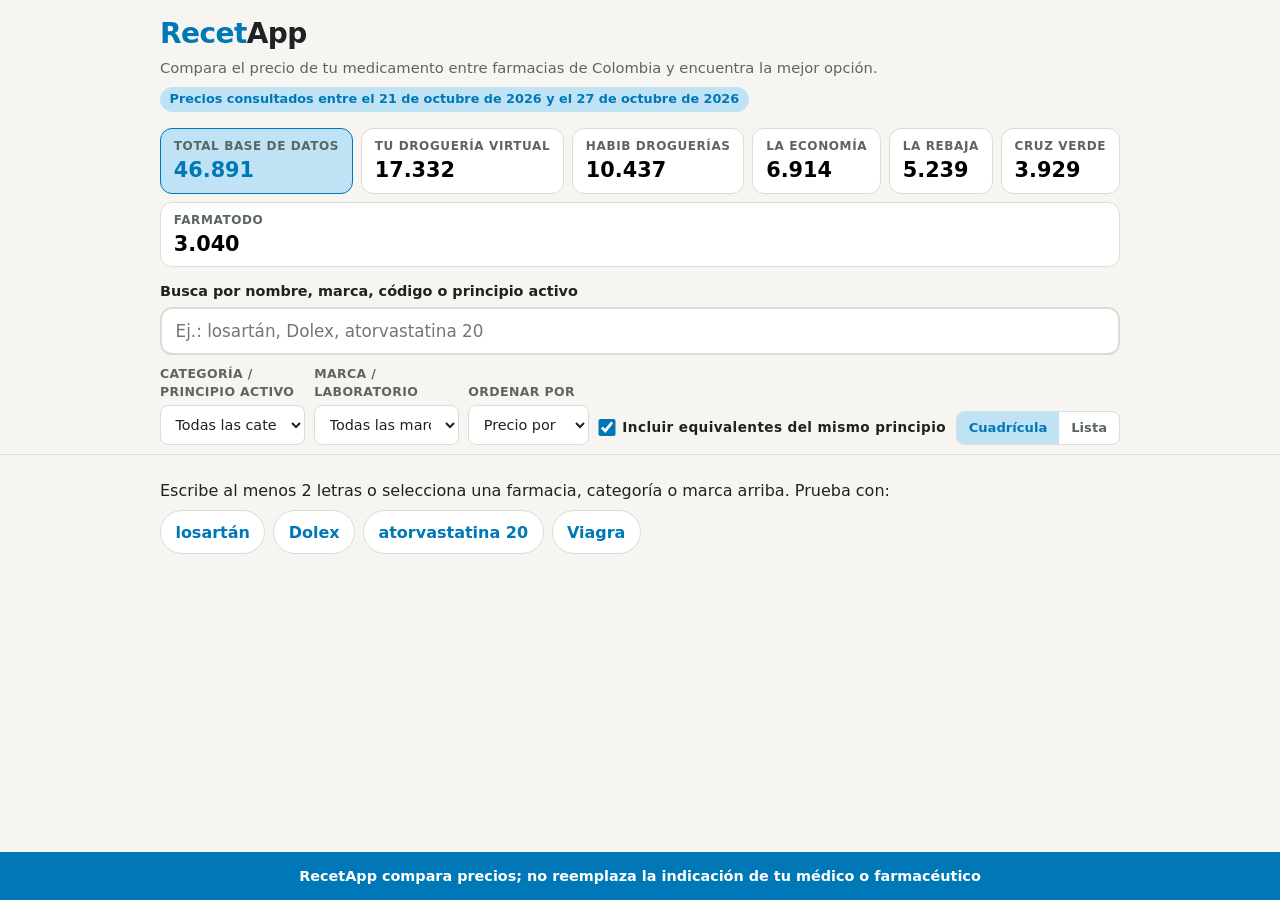
<file: recetapp/index.html>
<!doctype html>
<html lang="es-CO">
<head>
  <meta charset="utf-8">
  <meta name="viewport" content="width=device-width, initial-scale=1">
  <title>RecetApp — compara precios de medicamentos</title>
  <meta name="description" content="Compara precios de medicamentos entre farmacias de Colombia y encuentra la opción más barata por unidad con la misma sustancia.">
  <link rel="stylesheet" href="css/estilos.css">
  <script type="module" src="js/app.js"></script>
</head>
<body>
  <header class="encabezado">
    <h1 class="marca">Recet<span>App</span></h1>
    <p class="lema">Compara el precio de tu medicamento entre farmacias de Colombia y encuentra la mejor opción.</p>
    <p class="fecha-datos" id="fecha-datos">Cargando precios…</p>
    <!-- Panel de Estadísticas (KPIs interactivos por cadena) -->
    <div id="kpi-panel" class="kpi-panel" role="group" aria-label="Filtrar por farmacia"></div>
  </header>

  <form class="buscador" role="search" id="buscador">
    <label for="consulta">Busca por nombre, marca, código o principio activo</label>
    <div class="buscador-fila">
      <input id="consulta" name="q" type="search" autocomplete="off" spellcheck="false"
             placeholder="Ej.: losartán, Dolex, atorvastatina 20" disabled>
      <button type="button" id="limpiar-todo" class="btn-secundario" hidden>Limpiar filtros</button>
    </div>

    <!-- NUEVO: Barra de filtros avanzados -->
    <div class="filtros-grid" id="filtros-panel">
      <div class="filtro-campo">
        <label for="filtro-principio">Categoría / Principio activo</label>
        <select id="filtro-principio" disabled>
          <option value="">Todas las categorías</option>
        </select>
      </div>

      <div class="filtro-campo">
        <label for="filtro-marca">Marca / Laboratorio</label>
        <select id="filtro-marca" disabled>
          <option value="">Todas las marcas</option>
        </select>
      </div>

      <div class="filtro-campo">
        <label for="filtro-orden">Ordenar por</label>
        <select id="filtro-orden" disabled>
          <option value="unidad_asc">Precio por unidad: menor a mayor</option>
          <option value="precio_asc">Precio total: menor a mayor</option>
          <option value="precio_desc">Precio total: mayor a menor</option>
          <option value="descuento_desc">Mayor descuento</option>
        </select>
      </div>

      <div class="filtro-campo filtro-acciones">
        <label class="check-equivalentes">
          <input type="checkbox" id="incluir-equivalentes" checked disabled>
          <span>Incluir equivalentes del mismo principio</span>
        </label>
        <div class="vista-toggle" role="group" aria-label="Cambiar vista">
          <button type="button" id="vista-cuadricula" class="btn-vista activo" title="Vista en cuadrícula">Cuadrícula</button>
          <button type="button" id="vista-lista" class="btn-vista" title="Vista en lista compacta">Lista</button>
        </div>
      </div>
    </div>
  </form>

  <main id="contenido">
    <p class="estado" id="estado" aria-live="polite"></p>
    <div id="inicio" class="inicio" hidden>
      <p>Escribe al menos 2 letras o selecciona una farmacia, categoría o marca arriba. Prueba con:</p>
      <ul class="ejemplos">
        <li><button type="button" data-ejemplo="losartan">losartán</button></li>
        <li><button type="button" data-ejemplo="Dolex">Dolex</button></li>
        <li><button type="button" data-ejemplo="atorvastatina 20">atorvastatina 20</button></li>
        <li><button type="button" data-ejemplo="Viagra">Viagra</button></li>
      </ul>
    </div>
    <div id="resultados"></div>
  </main>

  <aside class="panel" id="panel" aria-labelledby="panel-titulo" hidden>
    <div class="panel-cabecera">
      <h2 id="panel-titulo" tabindex="-1">Misma sustancia, más barato</h2>
      <button type="button" class="cerrar" id="cerrar-panel" aria-label="Cerrar">✕</button>
    </div>
    <div id="panel-contenido"></div>
  </aside>

  <footer class="aviso" role="note">
    <p>RecetApp compara precios; no reemplaza la indicación de tu médico o farmacéutico</p>
  </footer>
  <!-- Barra flotante del Carrito Comparador -->
  <div id="barra-carrito" class="barra-carrito" hidden>
    <div class="carrito-info">
      <strong id="carrito-contador">0 productos</strong>
      <span id="carrito-grupos">en 0 grupos conscientes</span>
    </div>
    <div class="carrito-acciones">
      <button type="button" id="btn-vaciar-carrito" class="btn-carrito-vaciar">Vaciar</button>
      <button type="button" id="btn-exportar-carrito" class="btn-carrito-exportar">
        Exportar Matriz Excel (.xls)
      </button>
    </div>
  </div>
</body>
</html>
</file>
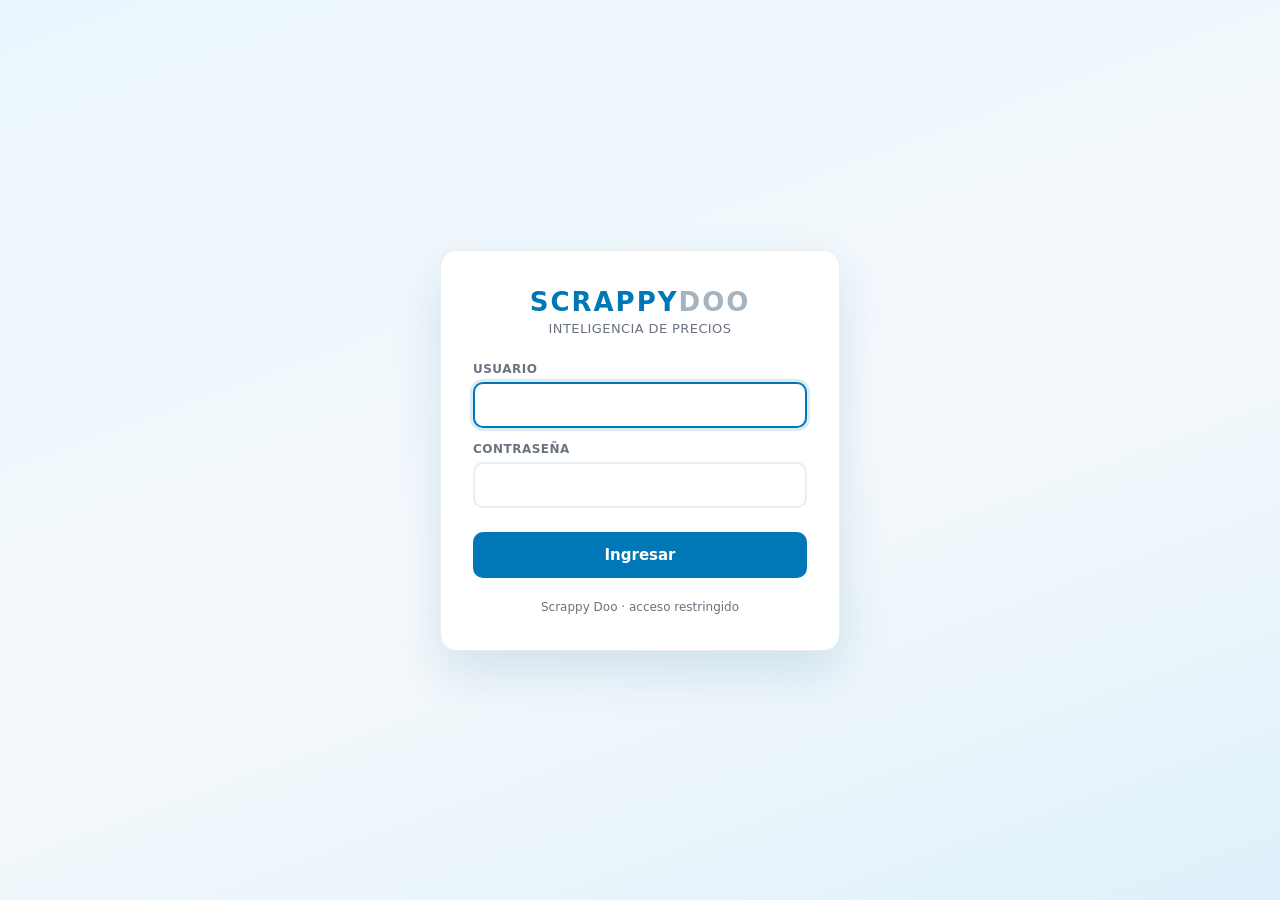
<file: frontend/templates/login.html>
<!DOCTYPE html>
<html lang="es">
<head>
  <meta charset="UTF-8" />
  <meta name="viewport" content="width=device-width, initial-scale=1" />
  <title>Scrappy Doo · Ingresar</title>
  <style>
    :root {
      --brand: #0077B6;
      --brand-dark: #005a8c;
      --texto: #1c2434;
      --muted: #6b7280;
      --borde: #e4eef4;
      --fondo: #f5f9fc;
    }
    * { box-sizing: border-box; }
    body {
      margin: 0;
      min-height: 100vh;
      display: flex;
      align-items: center;
      justify-content: center;
      padding: 20px;
      font-family: 'Segoe UI', system-ui, -apple-system, sans-serif;
      background: linear-gradient(160deg, #eaf6fd 0%, var(--fondo) 55%, #dff0fa 100%);
      color: var(--texto);
    }
    .login-card {
      width: 100%;
      max-width: 400px;
      background: #ffffff;
      border: 1px solid var(--borde);
      border-radius: 16px;
      padding: 36px 32px;
      box-shadow: 0 20px 50px rgba(0, 90, 140, 0.14);
    }
    .logo {
      font-size: 26px;
      font-weight: 800;
      letter-spacing: 2px;
      color: var(--brand);
      text-align: center;
    }
    .logo span { color: #a5b4bf; }
    .sub {
      margin: 4px 0 26px;
      text-align: center;
      color: var(--muted);
      font-size: 13px;
      letter-spacing: 0.4px;
      text-transform: uppercase;
    }
    label {
      display: block;
      margin: 14px 0 6px;
      font-size: 12px;
      font-weight: 700;
      color: var(--muted);
      text-transform: uppercase;
      letter-spacing: 0.04em;
    }
    input {
      width: 100%;
      min-height: 46px;
      padding: 10px 12px;
      border: 2px solid var(--borde);
      border-radius: 10px;
      font: inherit;
      font-size: 15px;
      color: var(--texto);
    }
    input:focus {
      outline: none;
      border-color: var(--brand);
      box-shadow: 0 0 0 3px rgba(0, 119, 182, 0.15);
    }
    button {
      width: 100%;
      min-height: 46px;
      margin-top: 24px;
      border: 0;
      border-radius: 10px;
      background: var(--brand);
      color: #fff;
      font: inherit;
      font-size: 15px;
      font-weight: 700;
      cursor: pointer;
      transition: background 0.15s ease;
    }
    button:hover { background: var(--brand-dark); }
    button:disabled { opacity: 0.65; cursor: default; }
    .error {
      margin: 14px 0 0;
      padding: 10px 12px;
      border-radius: 8px;
      background: #fef2f2;
      border-left: 4px solid #dc2626;
      color: #b42318;
      font-size: 13px;
      font-weight: 600;
    }
    .foot {
      margin: 22px 0 0;
      text-align: center;
      color: var(--muted);
      font-size: 12px;
    }
  </style>
</head>
<body>
  <main class="login-card">
    <div class="logo">SCRAPPY<span>DOO</span></div>
    <p class="sub">Inteligencia de precios</p>
    <form id="loginForm" autocomplete="on">
      <label for="username">Usuario</label>
      <input id="username" name="username" autocomplete="username" required autofocus />

      <label for="password">Contraseña</label>
      <input id="password" name="password" type="password" autocomplete="current-password" required />

      <button type="submit" id="submitBtn">Ingresar</button>
      <p class="error" id="error" hidden></p>
    </form>
    <p class="foot">Scrappy Doo · acceso restringido</p>
  </main>

  <script>
    var form = document.getElementById('loginForm');
    var error = document.getElementById('error');
    var btn = document.getElementById('submitBtn');
    form.addEventListener('submit', async function (e) {
      e.preventDefault();
      error.hidden = true;
      btn.disabled = true;
      btn.textContent = 'Ingresando...';
      try {
        var resp = await fetch('/api/login', {
          method: 'POST',
          headers: { 'Content-Type': 'application/json' },
          body: JSON.stringify({
            username: document.getElementById('username').value.trim(),
            password: document.getElementById('password').value
          })
        });
        var data = await resp.json();
        if (resp.ok) {
          window.location.href = '/';
        } else {
          error.textContent = data.error || 'No se pudo ingresar.';
          error.hidden = false;
          btn.disabled = false;
          btn.textContent = 'Ingresar';
        }
      } catch (ex) {
        error.textContent = 'Error de conexión. Intenta de nuevo.';
        error.hidden = false;
        btn.disabled = false;
        btn.textContent = 'Ingresar';
      }
    });
  </script>
</body>
</html>
</file>
<file: recetapp/css/estilos.css>
/* RecetApp — primero para celular; se amplía con min-width. */

:root {
  --fondo: #f6f5f1;
  --superficie: #ffffff;
  --texto: #1d2321;
  --texto-suave: #5b6562;
  --borde: #dcdcd4;
  --primario: #0077B6;
  --primario-suave: #bfe3f5;
  --barata: #13804a;
  --barata-suave: #e5f5ea;
  --coincide: #8a5a00;
  --coincide-suave: #fbf0d9;
  --aviso-fondo: #0077B6;
  --aviso-texto: #ffffff;
  --radio: 12px;
  --alto-aviso: 4.25rem;
  color-scheme: light;
}

*,
*::before,
*::after {
  box-sizing: border-box;
}

/* Al desplazarse hasta un elemento (teclado, enlaces), que no quede bajo el buscador fijo ni bajo el aviso */
html {
  scroll-padding-top: 7.5rem;
  scroll-padding-bottom: calc(var(--alto-aviso) + 1rem);
}

body {
  margin: 0;
  background: var(--fondo);
  color: var(--texto);
  font: 16px/1.45 system-ui, -apple-system, "Segoe UI", Roboto, "Helvetica Neue", Arial, sans-serif;
  padding-bottom: calc(var(--alto-aviso) + 1rem); /* que el aviso fijo no tape la última tarjeta */
}

/* Encabezado */
.encabezado {
  padding: 0.9rem 1rem 0.25rem;
}

.marca {
  margin: 0;
  font-size: 1.75rem;
  letter-spacing: -0.02em;
  color: var(--primario);
}

.marca span {
  color: var(--texto);
}

.lema {
  margin: 0.15rem 0 0;
  color: var(--texto-suave);
  font-size: 0.92rem;
}

.fecha-datos {
  display: inline-block;
  margin: 0.5rem 0 0;
  padding: 0.2rem 0.6rem;
  border-radius: 999px;
  background: var(--primario-suave);
  color: var(--primario);
  font-size: 0.8rem;
  font-weight: 600;
}

/* Buscador: queda pegado arriba al hacer scroll */
.buscador {
  position: sticky;
  top: 0;
  z-index: 2;
  padding: 0.6rem 1rem;
  background: var(--fondo);
  border-bottom: 1px solid var(--borde);
}

.buscador label {
  display: block;
  margin-bottom: 0.3rem;
  font-weight: 600;
  font-size: 0.9rem;
}

.buscador input {
  width: 100%;
  min-height: 3rem;
  padding: 0.6rem 0.85rem;
  border: 2px solid var(--borde);
  border-radius: var(--radio);
  background: var(--superficie);
  color: var(--texto);
  font: inherit;
  font-size: 1.05rem; /* ≥ 16px: iOS no hace zoom al enfocar */
}

.buscador input:focus {
  outline: none;
  border-color: var(--primario);
  box-shadow: 0 0 0 3px var(--primario-suave);
}

/* Contenido */
main {
  padding: 0.75rem 1rem 1rem;
}

.estado {
  margin: 0.25rem 0 0.75rem;
  color: var(--texto-suave);
}

.estado.error {
  color: #b42318;
  font-weight: 600;
}

.inicio p {
  margin: 0 0 0.5rem;
}

.ejemplos {
  display: flex;
  flex-wrap: wrap;
  gap: 0.5rem;
  margin: 0;
  padding: 0;
  list-style: none;
}

.ejemplos button {
  min-height: 2.75rem;
  padding: 0.4rem 0.9rem;
  border: 1px solid var(--borde);
  border-radius: 999px;
  background: var(--superficie);
  color: var(--primario);
  font: inherit;
  font-weight: 600;
  cursor: pointer;
}

/* Grupos */
.grupo {
  margin: 0 0 1.75rem;
}

.grupo-titulo {
  margin: 0;
  font-size: 1.2rem;
  letter-spacing: 0.01em;
}

.grupo-meta {
  margin: 0.15rem 0 0.75rem;
  color: var(--texto-suave);
  font-size: 0.9rem;
}

.tarjetas {
  display: grid;
  gap: 0.75rem;
  margin: 0;
  padding: 0;
  list-style: none;
}

/* Tarjeta */
.tarjeta {
  display: flex;
  flex-direction: column;
  gap: 0.35rem;
  height: 100%;
  padding: 0.9rem 1rem;
  border: 1px solid var(--borde);
  border-radius: var(--radio);
  background: var(--superficie);
}

.tarjeta.mas-barata {
  border: 2px solid var(--barata);
  background: linear-gradient(var(--barata-suave), var(--superficie) 70%);
}

.etiquetas {
  display: flex;
  flex-wrap: wrap;
  gap: 0.35rem;
}

.etiqueta {
  padding: 0.1rem 0.5rem;
  border-radius: 999px;
  font-size: 0.78rem;
  font-weight: 700;
}

.etiqueta.barata {
  background: var(--barata);
  color: var(--superficie);
}

.etiqueta.coincide {
  background: var(--coincide-suave);
  color: var(--coincide);
}

.etiqueta.sin-unidad {
  background: var(--fondo);
  color: var(--texto-suave);
  border: 1px solid var(--borde);
}

.farmacia {
  margin: 0;
  font-size: 1.05rem;
  font-weight: 700;
}

.producto {
  margin: 0;
  color: var(--texto-suave);
  font-size: 0.9rem;
  overflow-wrap: anywhere;
}

.datos {
  display: grid;
  grid-template-columns: auto 1fr;
  gap: 0.15rem 0.75rem;
  margin: 0.25rem 0 0;
  font-size: 0.92rem;
}

.datos dt {
  color: var(--texto-suave);
}

.datos dd {
  margin: 0;
  overflow-wrap: anywhere;
}

.precio-principal {
  margin: 0.35rem 0 0;
  font-size: 1.5rem;
  font-weight: 800;
  line-height: 1.1;
}

.precio-principal small {
  font-size: 0.85rem;
  font-weight: 600;
  color: var(--texto-suave);
  white-space: nowrap;
}

.mas-barata .precio-principal {
  color: var(--barata);
}

.enlace {
  margin-top: auto;
  padding-top: 0.35rem;
  color: var(--primario);
  font-weight: 600;
  display: inline-flex;
  align-items: center;
  min-height: 2.75rem;
}

/* Aviso siempre visible */
.aviso {
  position: fixed;
  right: 0;
  bottom: 0;
  left: 0;
  z-index: 3;
  min-height: var(--alto-aviso);
  display: flex;
  align-items: center;
  padding: 0.6rem 1rem calc(0.6rem + env(safe-area-inset-bottom));
  background: var(--aviso-fondo);
  color: var(--aviso-texto);
}

.aviso p {
  margin: 0 auto;
  max-width: 60rem;
  font-size: 0.9rem;
  font-weight: 600;
  text-align: center;
}

/* Pantallas más grandes */
@media (min-width: 640px) {
  .encabezado,
  .buscador,
  main {
    padding-left: max(1.5rem, calc((100% - 60rem) / 2));
    padding-right: max(1.5rem, calc((100% - 60rem) / 2));
  }

  .tarjetas {
    grid-template-columns: repeat(2, minmax(0, 1fr));
  }

  :root {
    --alto-aviso: 3rem;
  }
}

@media (min-width: 960px) {
  .tarjetas {
    grid-template-columns: repeat(3, minmax(0, 1fr));
  }
}

/* Tarjeta: se puede tocar para comparar */
.tarjeta {
  cursor: pointer;
}

.tarjeta.elegida {
  outline: 3px solid var(--primario);
  outline-offset: 2px;
}

.acciones {
  display: flex;
  flex-wrap: wrap;
  align-items: center;
  gap: 0.25rem 1rem;
  margin-top: auto;
  padding-top: 0.35rem;
}

.acciones .enlace {
  margin-top: 0;
  padding-top: 0;
}

.comparar {
  min-height: 2.75rem;
  padding: 0.4rem 0.8rem;
  border: 1px solid var(--primario);
  border-radius: 999px;
  background: var(--primario-suave);
  color: var(--primario);
  font: inherit;
  font-size: 0.9rem;
  font-weight: 700;
  cursor: pointer;
}

/* Panel "Misma sustancia, más barato": hoja fija encima del aviso, que sigue visible */
.panel {
  position: fixed;
  right: 0;
  bottom: var(--alto-aviso);
  left: 0;
  z-index: 4;
  max-height: min(70dvh, calc(100dvh - var(--alto-aviso) - 2.5rem)); /* que siga viéndose parte de la lista */
  overflow-y: auto;
  padding: 0.25rem 1rem 1rem;
  border: 1px solid var(--borde);
  border-bottom: 0;
  border-radius: 18px 18px 0 0;
  background: var(--superficie);
  box-shadow: 0 -10px 30px rgb(0 0 0 / 0.2);
}

.panel[hidden] {
  display: none;
}

.panel-cabecera {
  position: sticky;
  top: 0;
  display: flex;
  align-items: center;
  justify-content: space-between;
  gap: 0.5rem;
  padding: 0.6rem 0 0.4rem;
  background: var(--superficie);
}

.panel-cabecera h2 {
  margin: 0;
  font-size: 1.15rem;
  color: var(--primario);
}

.panel-cabecera h2:focus {
  outline: none;
}

.cerrar {
  min-width: 2.75rem;
  min-height: 2.75rem;
  border: 0;
  border-radius: 999px;
  background: var(--fondo);
  color: var(--texto);
  font-size: 1.1rem;
  cursor: pointer;
}

.panel p {
  margin: 0;
}

.panel-intro,
.panel-ok {
  margin-bottom: 0.6rem !important;
}

.panel-ok {
  font-weight: 700;
  color: var(--barata);
}

.resumen {
  padding: 0.75rem 0.9rem;
  border: 1px solid var(--borde);
  border-radius: var(--radio);
}

.resumen.mejor {
  border: 2px solid var(--barata);
  background: var(--barata-suave);
}

.resumen-farmacia {
  font-weight: 700;
}

.resumen-producto,
.resumen-detalle {
  color: var(--texto-suave);
  font-size: 0.9rem;
  overflow-wrap: anywhere;
}

.resumen-precio {
  margin: 0.2rem 0 !important;
  font-size: 1.4rem;
  font-weight: 800;
}

.resumen.mejor .resumen-precio {
  color: var(--barata);
}

.resumen-precio small {
  font-size: 0.85rem;
  font-weight: 600;
  color: var(--texto-suave);
  white-space: nowrap;
}

.ahorro {
  margin: 0.75rem 0 0.25rem;
}

.ahorro-titular strong {
  font-size: 1.25rem;
  color: var(--barata);
}

.ahorro-total {
  margin-top: 0.25rem !important;
}

.panel-comparado,
.panel-nota {
  margin-top: 0.6rem !important;
  color: var(--texto-suave);
  font-size: 0.85rem;
}

@media (min-width: 640px) {
  .panel {
    left: 50%;
    right: auto;
    width: min(36rem, 100% - 2rem);
    transform: translateX(-50%);
  }
}

/* Panel de Estadísticas (KPIs) */
.kpi-panel {
  display: flex;
  flex-wrap: wrap;
  gap: 0.5rem;
  margin-top: 1rem;
}

.kpi-caja {
  flex: 1 1 auto;
  background: var(--superficie);
  border: 1px solid var(--borde);
  border-radius: var(--radio);
  padding: 0.6rem 0.8rem;
  display: flex;
  flex-direction: column;
}

.kpi-destacado {
  background: var(--primario-suave);
  border-color: var(--primario);
}

.kpi-destacado .kpi-valor {
  color: var(--primario);
}

.kpi-etiqueta {
  font-size: 0.75rem;
  color: var(--texto-suave);
  text-transform: uppercase;
  letter-spacing: 0.05em;
  font-weight: 700;
  white-space: nowrap;
}

.kpi-valor {
  font-size: 1.3rem;
  font-weight: 800;
  line-height: 1.2;
  margin-top: 0.15rem;
}

/* --- NUEVO: Buscador en fila, Filtros Avanzados y Vista Lista --- */

.buscador-fila {
  display: flex;
  gap: 0.5rem;
  align-items: center;
}

.btn-secundario {
  min-height: 3rem;
  padding: 0 1rem;
  border: 1px solid var(--primario);
  border-radius: var(--radio);
  background: var(--primario-suave);
  color: var(--primario);
  font: inherit;
  font-size: 0.9rem;
  font-weight: 700;
  white-space: nowrap;
  cursor: pointer;
}

.filtros-grid {
  display: grid;
  grid-template-columns: 1fr;
  gap: 0.6rem;
  margin-top: 0.65rem;
}

@media (min-width: 640px) {
  .filtros-grid {
    grid-template-columns: repeat(2, minmax(0, 1fr));
  }
}

@media (min-width: 960px) {
  .filtros-grid {
    grid-template-columns: 1.2fr 1.2fr 1fr auto;
    align-items: end;
  }
}

.filtro-campo label {
  display: block;
  margin-bottom: 0.2rem;
  font-size: 0.78rem;
  font-weight: 700;
  color: var(--texto-suave);
  text-transform: uppercase;
  letter-spacing: 0.03em;
}

.filtro-campo select {
  width: 100%;
  min-height: 2.5rem;
  padding: 0.35rem 0.65rem;
  border: 1px solid var(--borde);
  border-radius: 8px;
  background: var(--superficie);
  color: var(--texto);
  font: inherit;
  font-size: 0.9rem;
  cursor: pointer;
}

.filtro-campo select:focus {
  outline: none;
  border-color: var(--primario);
}

.filtro-acciones {
  display: flex;
  flex-wrap: wrap;
  align-items: center;
  justify-content: space-between;
  gap: 0.6rem;
}

.check-equivalentes {
  display: inline-flex !important;
  align-items: center;
  gap: 0.4rem;
  margin: 0 !important;
  font-size: 0.85rem !important;
  text-transform: none !important;
  color: var(--texto) !important;
  cursor: pointer;
}

.check-equivalentes input {
  width: 1.1rem;
  height: 1.1rem;
  min-height: 0;
  margin: 0;
  accent-color: var(--primario);
}

.vista-toggle {
  display: inline-flex;
  border: 1px solid var(--borde);
  border-radius: 8px;
  overflow: hidden;
  background: var(--superficie);
}

.btn-vista {
  padding: 0.4rem 0.75rem;
  border: 0;
  background: transparent;
  color: var(--texto-suave);
  font: inherit;
  font-size: 0.82rem;
  font-weight: 700;
  cursor: pointer;
}

.btn-vista.activo {
  background: var(--primario-suave);
  color: var(--primario);
}

/* Hacer las cajas de KPIs clicables */
button.kpi-caja {
  font: inherit;
  text-align: left;
  cursor: pointer;
  transition: transform 0.12s ease, border-color 0.12s ease;
}

button.kpi-caja:hover {
  border-color: var(--primario);
  transform: translateY(-1px);
}

/* Etiquetas de descuento y precio tachado */
.etiqueta.descuento {
  background: var(--primario-suave);
  color: var(--primario);
}

.precio-lista-tachado {
  font-size: 0.9rem;
  font-weight: 500;
  color: var(--texto-suave);
  text-decoration: line-through;
  margin-left: 0.35rem;
}

.tarjeta-cabecera {
  display: flex;
  justify-content: space-between;
  align-items: flex-start;
  gap: 0.5rem;
  flex-wrap: wrap;
}

.grupo-cabecera {
  display: flex;
  flex-wrap: wrap;
  align-items: baseline;
  justify-content: space-between;
  gap: 0.5rem;
  margin-bottom: 0.6rem;
  padding-bottom: 0.35rem;
  border-bottom: 1px solid var(--borde);
}

.grupo-meta {
  margin: 0;
}

/* Vista en Lista Compacta (Horizontal en escritorio) */
@media (min-width: 768px) {
  .tarjetas.vista-lista {
    grid-template-columns: 1fr;
    gap: 0.45rem;
  }

  .tarjetas.vista-lista .tarjeta {
    display: grid;
    grid-template-columns: 11rem 1fr auto;
    align-items: center;
    gap: 1rem;
    padding: 0.65rem 1rem;
  }

  .tarjetas.vista-lista .tarjeta-cabecera {
    flex-direction: column;
    gap: 0.25rem;
  }

  .tarjetas.vista-lista .datos {
    display: flex;
    flex-wrap: wrap;
    gap: 0.25rem 1rem;
    margin-top: 0.2rem;
  }

  .tarjetas.vista-lista .datos dt::after {
    content: ":";
  }

  .tarjetas.vista-lista .tarjeta-precios {
    text-align: right;
    display: flex;
    flex-direction: column;
    align-items: flex-end;
    gap: 0.3rem;
  }

  .tarjetas.vista-lista .precio-principal {
    margin: 0;
  }

  .tarjetas.vista-lista .acciones {
    margin-top: 0;
    padding-top: 0;
  }
}

.contenedor-mas {
  display: flex;
  justify-content: center;
  margin: 1.5rem 0;
}

.btn-cargar-mas {
  min-height: 2.85rem;
  padding: 0.5rem 1.5rem;
  border: 2px solid var(--primario);
  border-radius: 999px;
  background: var(--superficie);
  color: var(--primario);
  font: inherit;
  font-weight: 700;
  cursor: pointer;
}

.btn-cargar-mas:hover {
  background: var(--primario-suave);
}

/* --- Carrito de Agrupación Consciente y Exportación --- */

.tarjeta.en-carrito {
  border: 2px solid var(--primario);
  background: linear-gradient(var(--primario-suave), var(--superficie) 45%);
}

.btn-agrupar {
  min-height: 2.75rem;
  padding: 0.4rem 0.85rem;
  border: 1px dashed var(--primario);
  border-radius: 999px;
  background: var(--superficie);
  color: var(--primario);
  font: inherit;
  font-size: 0.88rem;
  font-weight: 700;
  cursor: pointer;
  transition: all 0.15s ease;
}

.btn-agrupar:hover {
  background: var(--primario-suave);
}

.btn-agrupar.activo {
  border-style: solid;
  background: var(--primario);
  color: var(--superficie);
}

.grupo-cabecera-derecha {
  display: flex;
  align-items: center;
  gap: 0.75rem;
  flex-wrap: wrap;
}

.btn-agrupar-grupo {
  padding: 0.3rem 0.7rem;
  border: 1px solid var(--borde);
  border-radius: 999px;
  background: var(--superficie);
  color: var(--primario);
  font: inherit;
  font-size: 0.8rem;
  font-weight: 700;
  cursor: pointer;
}

.btn-agrupar-grupo:hover {
  border-color: var(--primario);
  background: var(--primario-suave);
}

.barra-carrito {
  position: fixed;
  left: 50%;
  bottom: calc(var(--alto-aviso) + 0.75rem);
  transform: translateX(-50%);
  z-index: 5;
  width: min(52rem, calc(100% - 1.5rem));
  display: flex;
  flex-wrap: wrap;
  align-items: center;
  justify-content: space-between;
  gap: 0.75rem;
  padding: 0.75rem 1.1rem;
  background: #122634;
  color: #ffffff;
  border-radius: 14px;
  box-shadow: 0 10px 25px rgb(0 0 0 / 0.28);
}

.barra-carrito[hidden] {
  display: none;
}

.carrito-info {
  display: flex;
  flex-direction: column;
  font-size: 0.9rem;
}

.carrito-info span {
  font-size: 0.8rem;
  color: #bfe3f5;
}

.carrito-acciones {
  display: flex;
  align-items: center;
  gap: 0.5rem;
}

.btn-carrito-vaciar {
  min-height: 2.5rem;
  padding: 0.35rem 0.85rem;
  border: 1px solid #486b85;
  border-radius: 999px;
  background: transparent;
  color: #ffffff;
  font: inherit;
  font-size: 0.85rem;
  font-weight: 600;
  cursor: pointer;
}

.btn-carrito-exportar {
  min-height: 2.5rem;
  padding: 0.4rem 1.1rem;
  border: 0;
  border-radius: 999px;
  background: #19a964;
  color: #ffffff;
  font: inherit;
  font-size: 0.9rem;
  font-weight: 700;
  cursor: pointer;
}

.btn-carrito-exportar:hover {
  background: #13804a;
}
</file>
